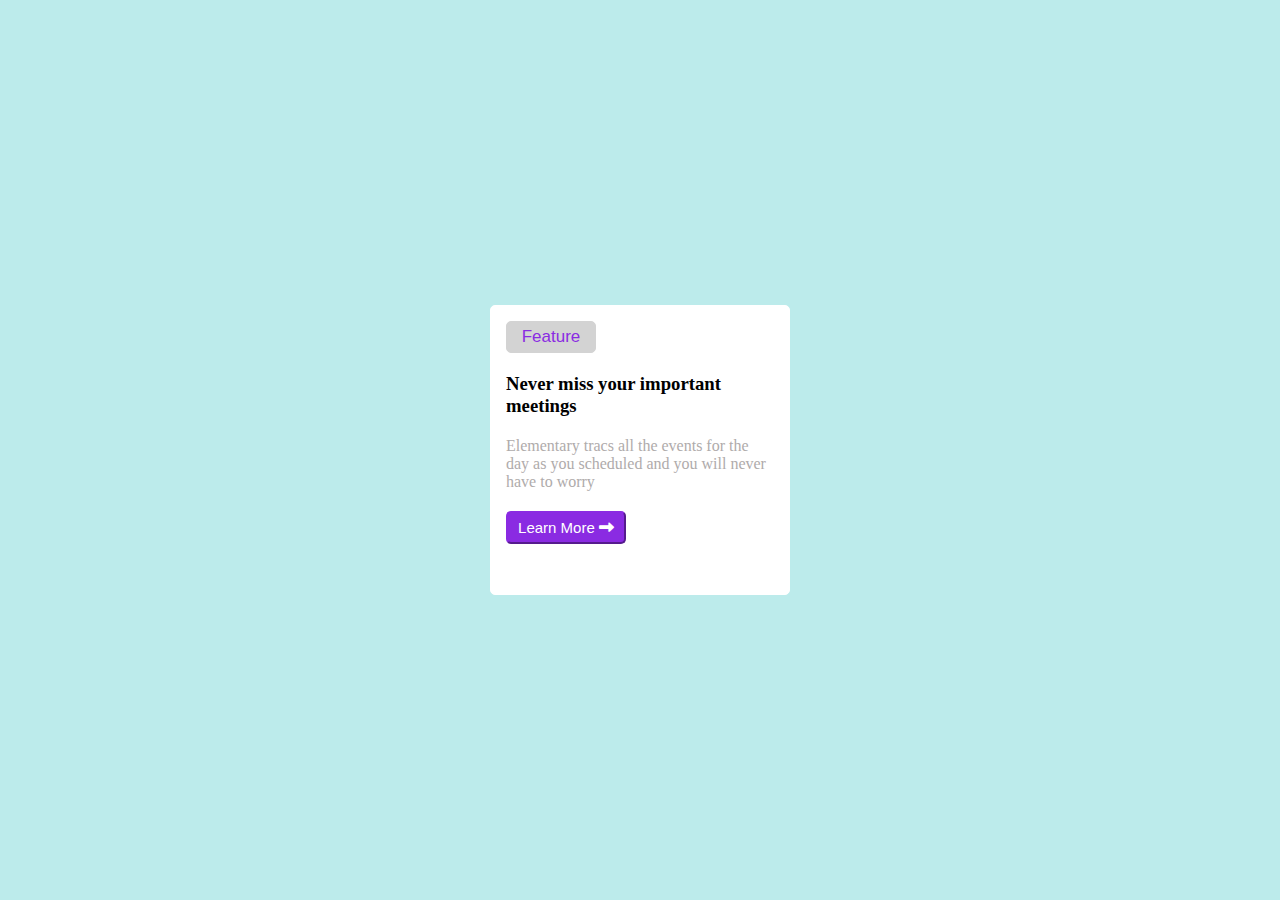
<file: Desktop/02.Html.css tasks/task1/index.html>
<!DOCTYPE html>
<html lang="en">

<head>
    <meta charset="UTF-8">
    <meta name="viewport" content="width=device-width, initial-scale=1.0">
    <title>Document</title>
    <link rel="stylesheet" href="./style.css">
    <link rel="stylesheet" href="https://cdnjs.cloudflare.com/ajax/libs/font-awesome/6.7.2/css/all.min.css"
        integrity="sha512-Evv84Mr4kqVGRNSgIGL/F/aIDqQb7xQ2vcrdIwxfjThSH8CSR7PBEakCr51Ck+w+/U6swU2Im1vVX0SVk9ABhg=="
        crossorigin="anonymous" referrerpolicy="no-referrer" />
</head>

<body>
    <section id="hero">
        <div class="container">
            <div class="main">
                <button class="feature">Feature</button>
                <h3>Never miss your important meetings</h3>
                <p>Elementary tracs all the events for the day as you scheduled and you will never have to worry</p>
                <button class="learn">Learn More <i class="fa-solid fa-right-long"></i></button>
            </div>

        </div>
    </section>
</body>

</html>
</file>
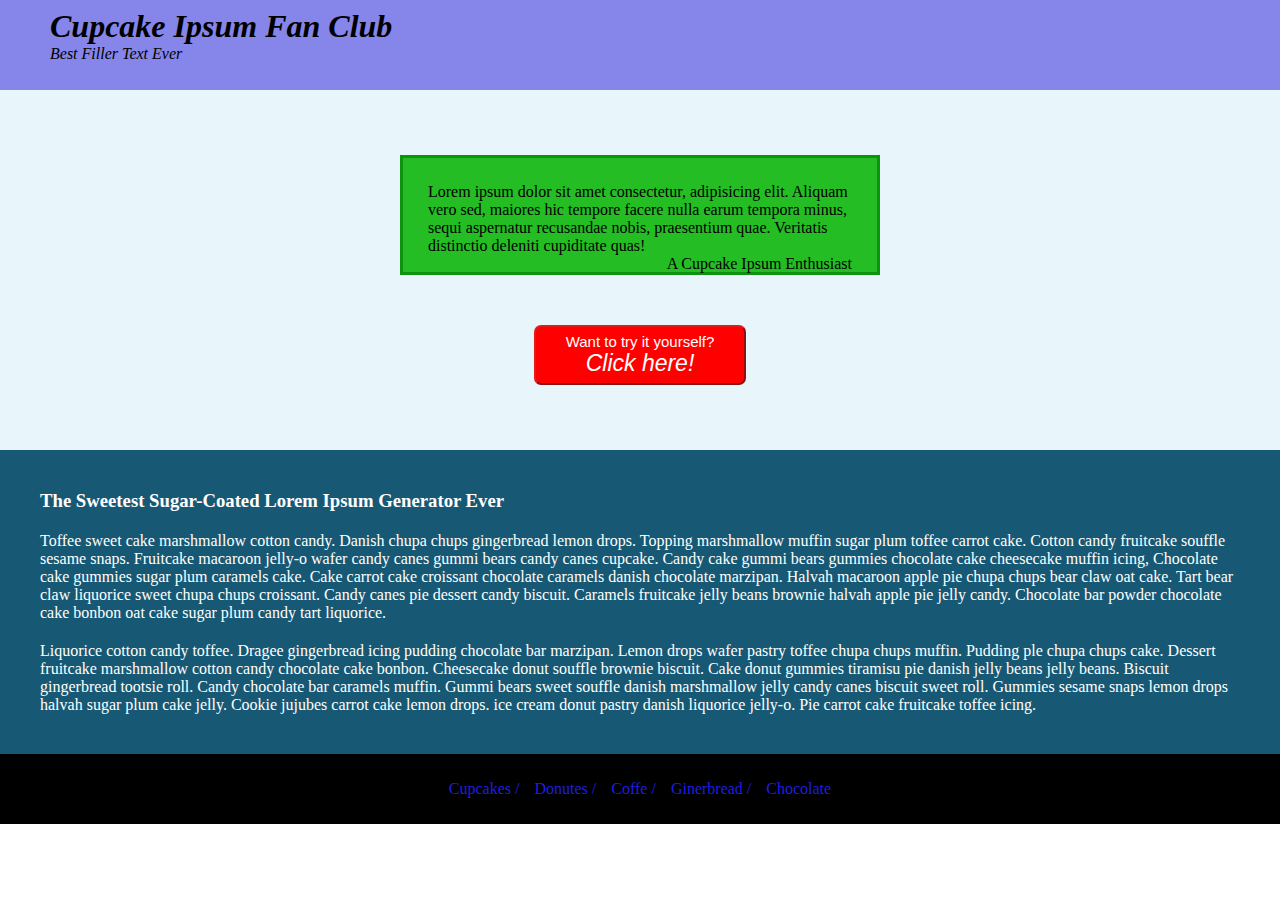
<file: Desktop/02.Html.css tasks/task2/script.html>
<!DOCTYPE html>
<html lang="en">

<head>
    <meta charset="UTF-8">
    <meta name="viewport" content="width=device-width, initial-scale=1.0">
    <title>Document</title>
    <link rel="stylesheet" href="./style2.css">
</head>

<body>
    <header>
        <div class="head">
            <h1>Cupcake Ipsum Fan Club</h1>
            <p>Best Filler Text Ever</p>
        </div>
    </header>
    <main>
        <section id="hero">
            <div class="about-green">
                <p>Lorem ipsum dolor sit amet consectetur, adipisicing elit. Aliquam vero sed, maiores hic tempore
                    facere nulla earum tempora minus, sequi aspernatur recusandae nobis, praesentium quae. Veritatis
                    distinctio deleniti cupiditate quas!</p>
                <p class="span">A Cupcake Ipsum Enthusiast</p>
            </div>
            <button>Want to try it yourself? <a class="main-a">Click here!</a></button>
        </section>
        <section id="info">
            <div class="about-gray">
                <h3>The Sweetest Sugar-Coated Lorem Ipsum Generator Ever </h3>
                <p>Toffee sweet cake marshmallow cotton candy. Danish chupa chups gingerbread lemon drops. Topping
                    marshmallow muffin sugar plum toffee carrot cake. Cotton candy fruitcake souffle sesame snaps.
                    Fruitcake macaroon jelly-o wafer candy canes gummi bears candy canes cupcake. Candy cake gummi bears
                    gummies chocolate cake cheesecake muffin icing, Chocolate cake gummies sugar plum caramels cake.
                    Cake carrot cake croissant chocolate caramels danish chocolate marzipan. Halvah macaroon apple pie
                    chupa chups bear claw oat cake. Tart bear claw liquorice sweet chupa chups croissant. Candy canes
                    pie dessert candy biscuit. Caramels fruitcake jelly beans brownie halvah apple pie jelly candy.
                    Chocolate bar powder chocolate cake bonbon oat cake sugar plum candy tart liquorice. </p>
                <p>Liquorice cotton candy toffee. Dragee gingerbread icing pudding chocolate bar marzipan. Lemon drops
                    wafer pastry toffee chupa chups muffin. Pudding ple chupa chups cake. Dessert fruitcake marshmallow
                    cotton candy chocolate cake bonbon. Cheesecake donut souffle brownie biscuit. Cake donut gummies
                    tiramisu pie danish jelly beans jelly beans. Biscuit gingerbread tootsie roll. Candy chocolate bar
                    caramels muffin. Gummi bears sweet souffle danish marshmallow jelly candy canes biscuit sweet roll.
                    Gummies sesame snaps lemon drops halvah sugar plum cake jelly. Cookie jujubes carrot cake lemon
                    drops. ice cream donut pastry danish liquorice jelly-o. Pie carrot cake fruitcake toffee icing. </p>
            </div>
        </section>
    </main>
    <footer>
        <div class="footer">
            <ul>
                <li><a class="footer-a">Cupcakes /</a> </li>
                <li><a class="footer-a">Donutes /</a></li>
                <li><a class="footer-a">Coffe /</a></li>
                <li><a class="footer-a">Ginerbread /</a></li>
                <li><a class="footer-a">Chocolate</a></li>
            </ul>
        </div>
    </footer>

</body>

</html>
</file>
<file: Desktop/02.Html.css tasks/task1/style.css>
*{
    box-sizing: border-box;
    margin: 0;
    padding: 0;
    
    
}


.feature{

    background-color: lightgray;
    color: blueviolet;
    border: 1px solid ;
    border-radius: 5px;
    font-size: 17px;
    padding: 5px;
    border-color: lightgray;
    width: 90px;
    



}
.feature:hover{
    transition: all .3s ease;
    color:rgb(84, 82, 82);
}
.learn{
    color: white;
    background-color: blueviolet;
    font-size: 15px;
    border-color: blueviolet;
    border-radius: 5px;
    padding: 6px;
    width: 120px;

    
}
.learn:hover{
    transition: all .3s ease;
    color:violet ;
}
i{
    font-size: 15px;
    gap: 9px;
    
}
p{
    color: rgb(175, 171, 171);
}
.main{
    background-color: white;
    border: 1px solid;
    border-color: white;
    width: 300px;
    height: 290px;
    border-radius: 5px;
    padding: 15px;
    display: flex;
    flex-direction: column;
    gap: 20px;
    margin:0 auto;
    
    


    

}
.container{
    background-color: rgb(188, 235, 235);
    height:100vh;
    display: flex;
    justify-content: center;
    align-items: center;
    display: flex;
    flex-direction: column;
    gap: 20px;
    

}
</file>
<file: Desktop/02.Html.css tasks/task2/style2.css>
*{
    box-sizing: border-box;
    list-style-type:none ;
    text-decoration: none;
    margin: 0;
    padding: 0;

}
.head{
    background-color: rgb(133, 133, 234);
    height: 90px;
    font-style:oblique;
    padding: 8px 10px 10px 50px;
    
}
#hero{
    background-color:rgb(232, 245, 250);
    display: flex;
    flex-direction: column;
    justify-content: center;
    gap: 50px;
    align-items: center;
    height:40vh;
    
    
}
.about-green{
    background-color: rgb(36, 190, 36);
    width: 480px;
    height:120px ;
    padding: 25px;
    border: 3px solid rgb(14, 147, 14);
    flex-direction: column;
    display: flex;
     
}
.span{
    text-align: right;
    

}
button{
    border-color: rgb(227, 26, 26);
    border-radius: 7px;
    background-color: red;
    color: white;
    padding: 10px 30px 10px 30px;
    font-size:15px ;
    height: 60px;
    display: flex;
    justify-content: center;
    align-items: center;
    flex-direction: column;

}
.main-a{
    font-size: 23px;
    font-style: oblique;
    text-decoration: dotted;

}
a:hover{
    transition: all .3s ease;
    color:rgb(93, 7, 7);

}
.about-gray{
    color: white;
    flex-direction: column;
    display: flex;
    justify-content: space-around;
    align-items: left;
    padding: 40px;
    height: 100%;
    gap: 20px;

}

#info{
        background-color:rgb(23, 89, 116);

       
}
.footer{
    background-color: black;
    color:  rgb(30, 30, 226);
    padding: 10px 20px;
    

}
ul{
    width: 100%;
    display: flex;
    justify-content: center;
    align-items: center;
    gap: 15px;
    height: 50px;
}

.footer-a{
    text-decoration: none;
}
</file>
